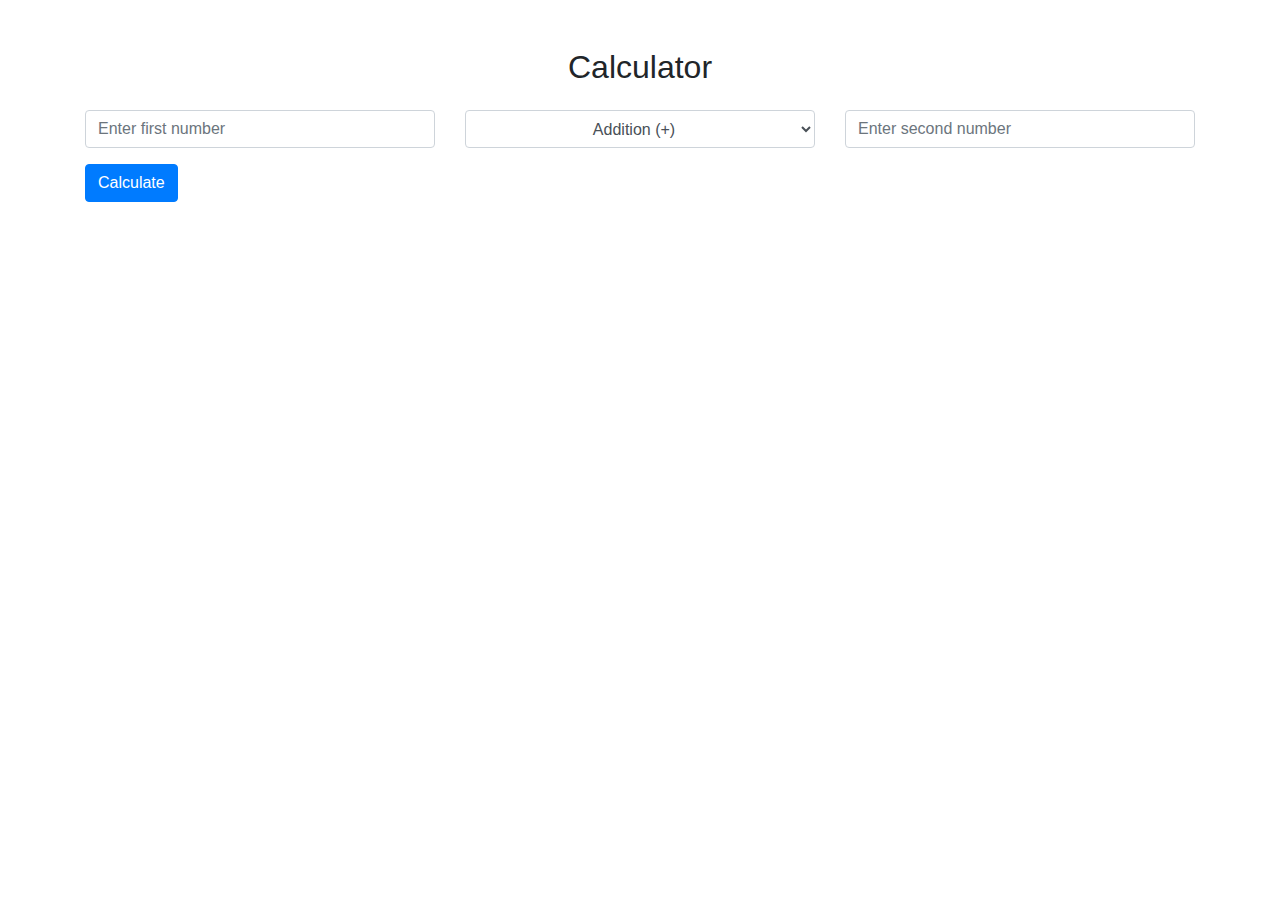
<file: Calculator/index.html>
<!DOCTYPE html>
<html lang="en">
<head>
  <meta charset="UTF-8">
  <meta name="viewport" content="width=device-width, initial-scale=1.0">
  <title>Calculator</title>
  <link rel="stylesheet" href="https://maxcdn.bootstrapcdn.com/bootstrap/4.5.2/css/bootstrap.min.css">
</head>
<body>
  <div class="container mt-5">
    <h2 class="mb-4 text-center">Calculator</h2>
    <div class="row">
      <div class="col-md-4">
        <input type="number" class="form-control mb-2" id="num1" placeholder="Enter first number">
      </div>
      <div class="col-md-4">
        <select class="form-control mb-3 text-center" id="operation">
          <option value="+">Addition (+)</option>
          <option value="-">Subtraction (-)</option>
          <option value="*">Multiplication (*)</option>
          <option value="/">Division (/)</option>
        </select>
      </div>
      <div class="col-md-4">
        <input type="number" class="form-control mb-2" id="num2" placeholder="Enter second number">
      </div>
    </div>
    <button type="button" class="btn btn-primary mb-3" onclick="calculate()">Calculate</button>
    <div id="result" class="alert d-none text-center"></div>
  </div>


  <script src="JS/script.js"></script>
  
</body>


</html>
</file>
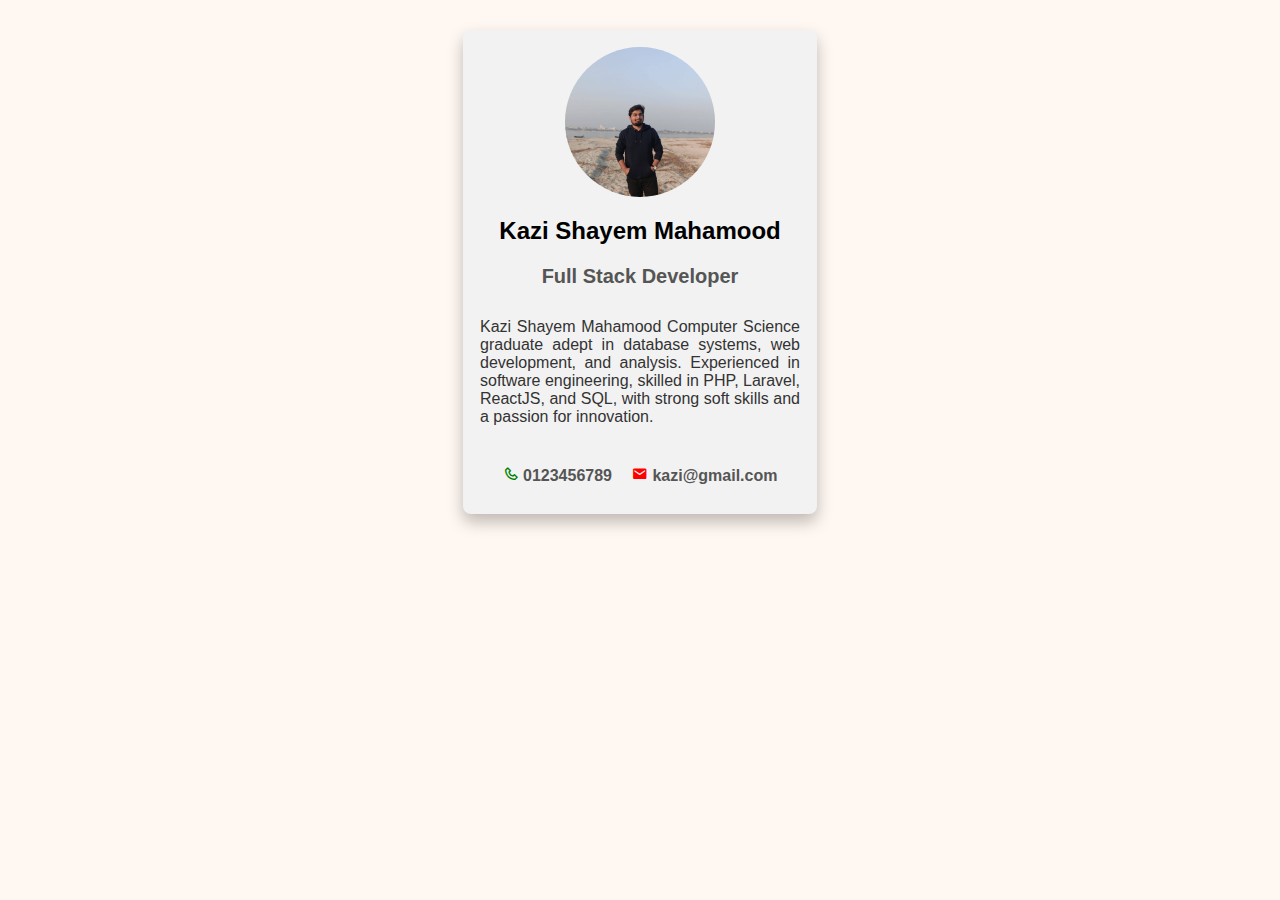
<file: profile_card/index.html>
<!DOCTYPE html>
<html lang="en">
<head>
    <meta charset="UTF-8">
    <meta name="viewport" content="width=device-width, initial-scale=1.0">
    <title>Document</title>
    <link rel="stylesheet" href="CSS/style.css">
    <!-- Boxicons CSS -->
<link href='https://unpkg.com/boxicons@2.1.4/css/boxicons.min.css' rel='stylesheet'>
</head>
<body>

    <div class="profile-card">
        <div class="profile-information">
            <div class="profile-picture">
      <img src="./image/profile.jpg" alt="Casual Profile Picture">
              </div>

              <!-- name -->
              <div class="profile-name"><h2><b>Kazi Shayem Mahamood</b></h2></div>

              <!-- occupation -->
              <div class="occupation"><b>Full Stack Developer</b></div>

              <!-- Short-description -->
              <div class="Short-description">Kazi Shayem Mahamood Computer Science graduate adept in database systems, web development, and analysis. Experienced in software engineering, skilled in PHP, Laravel, ReactJS, and SQL, with strong soft skills and a passion for innovation.</div>
              

              <!-- Contact information -->
              <div class="contact">
                <div class="phoneNo"><i class='bx bx-phone'></i> <b>0123456789</b></div>
                <div class="email"><i class='bx bxs-envelope' ></i> <b>kazi@gmail.com</b></div>
              </div>
        </div>
      </div>
    
</body>
</html>
</file>
<file: profile_card/CSS/style.css>
body {
    font-family: Arial, sans-serif;
    margin: 0;
    padding: 0;
    /* background-color: #f2f2f2; */
    background-color: #FFF7F1;
    display: flex;
    justify-content: center;
    align-items: center;
  }
  .profile-card {
    background-color: #F4F6F9 ;
    background-color: #f2f2f2 ;
    border-radius: 8px;
    box-shadow: 0 8px 16px rgba(0, 0, 0, 0.25);
    margin-top:30px;
    padding: 17px;
    width: 320px;
    height:450px;
    text-align: center;
  }
  .profile-picture {
    width: 150px;
    height: 150px;
    border-radius: 50%;
    margin: 0 auto 20px;
    overflow: hidden;
  }
  .profile-picture img {
    width: 100%;
    height: 100%;
    object-fit: cover;
  }
  .profile-name {
    font-size: 1em;
    margin-top:10px;
  }
  .occupation {
    font-size: 20px;
    color: #555;
    margin-bottom:10px;
  }
  .Short-description{
    text-align:justify;
    color: #333;
    margin-top:30px;
  }
  
  .contact{

    display: flex;
    justify-content: center;
    gap: 20px;
    margin-top: 15px;
    color:#555;
    margin-top:40px;

  }

  .phoneNo i{
    color: green;
  }
  .email i{
    color: red;
  }
</file>
